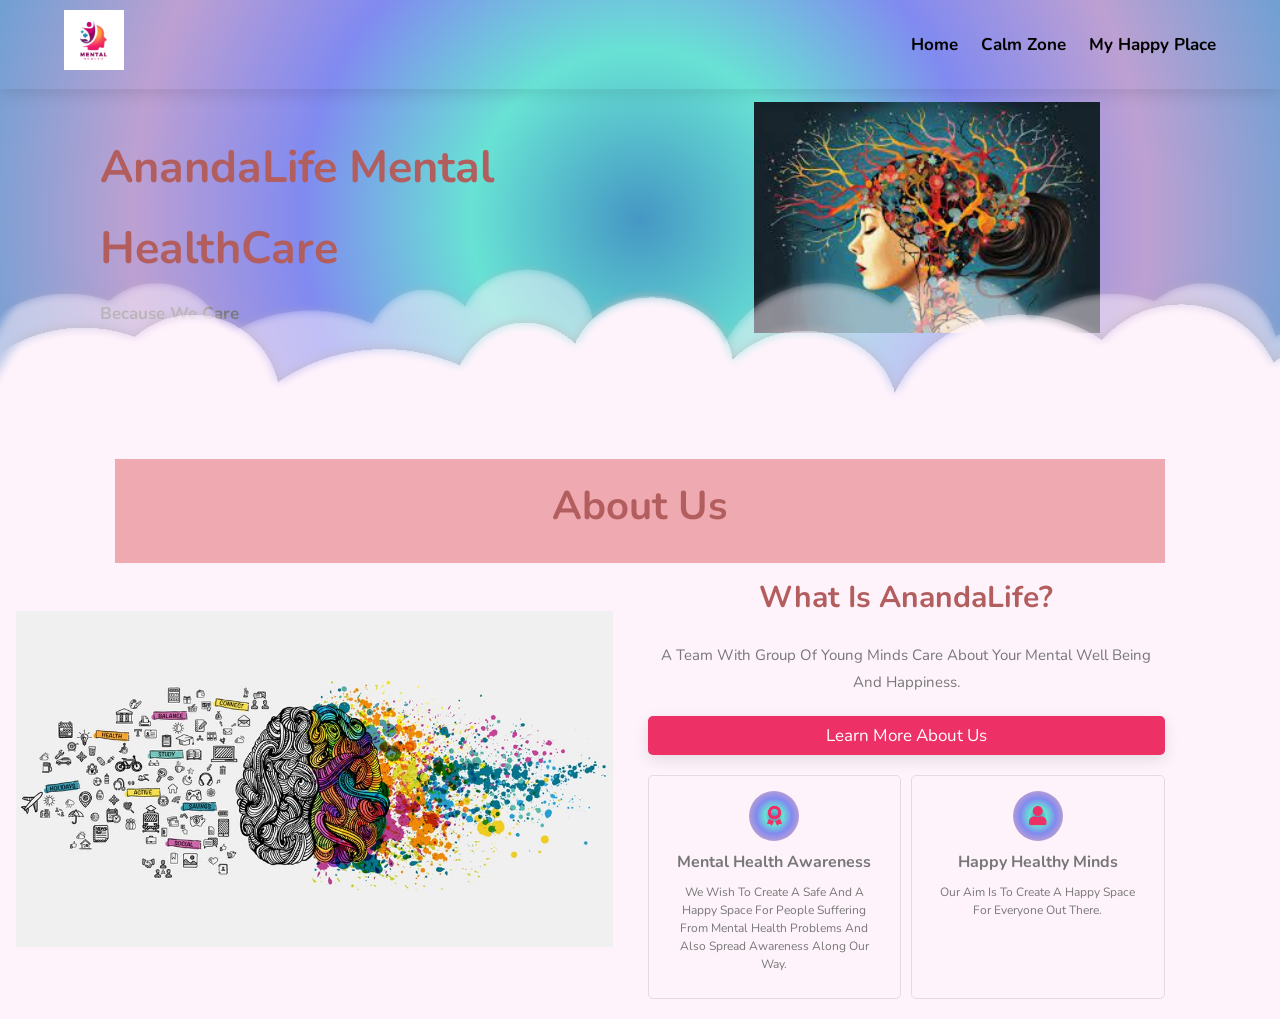
<file: Feel-Well-Web-App-main/Feel-Well-Web-App-main/index.html>
<!DOCTYPE html>
<html lang="en">
<head>
    <meta charset="UTF-8">
    <meta http-equiv="X-UA-Compatible" content="IE=edge">
    <meta name="viewport" content="width=device-width, initial-scale=1.0">
    <title>AnandaLife Mental Healthcare</title>

    <!-- font awesome cdn link  -->
    <link rel="stylesheet" href="https://cdnjs.cloudflare.com/ajax/libs/font-awesome/5.15.4/css/all.min.css">

    <!-- custom css file link  -->
    <link rel="stylesheet" href="css/style.css">

</head>
<body>
    

<header class="header">
    
    <a href="index.html" class="logo"><img src="images/feel-well.png" width=60px></a>
    <nav class="navbar">
        <b><a href="index.html">Home</a></b>
       <b><a href="blog.html">Calm Zone</a></b>
        <b><a href="happyspace.html">My Happy Place</a></b>
    </nav>

    <div id="menu-btn" class="fas fa-bars"></div>

</header>

<!-- header section ends -->

<!-- home section starts  -->

<section class="home" id="home">

    <div class="content">
        <h3>AnandaLife Mental HealthCare</h3>
        <p><b>Because we care</b></p>
    </div>

    <div class="image">
        <img src="images/welcome.png" alt="welcome">
    </div>

    <div class="cloud cloud-1"></div>
    <div class="cloud cloud-2"></div>
    

</section>

<!-- home section ends -->



<!-- about section starts  -->

<section class="about" id="about">

    <h1 class="heading"> About Us </h1> 
    
    <div class="row">

        <div class="image">
            <img src="images/about-img.png" alt="">
        </div>

        <div class="content">
            <br><h3 class="title">What is AnandaLife?</h3><br>
            <p>A team with group of young minds care about your mental well being and happiness. </p>
            <a href="" class="btn">learn more about us</a>
            <div class="icons-container">
                <div class="icons">
                    <a href="happyspace.html"><i class="fas fa-award"></i></a>
                    <h3>Mental Health Awareness</h3>
                    <p>We wish to create a safe and a happy space for people suffering from mental health problems and also spread awareness along our way.</p>
                </div>
                <div class="icons">
                    <i class="fas fa-user"></i>
                    <h3>Happy healthy minds</h3>
                    <p>Our aim is to create a happy space for everyone out there.</p>
                </div>
                
            </div>
        </div>

    </div>

</section>

<!-- about section ends -->





















<!-- custom js file link  -->
<script src="js/script.js"></script>

</body>
</html>
</file>
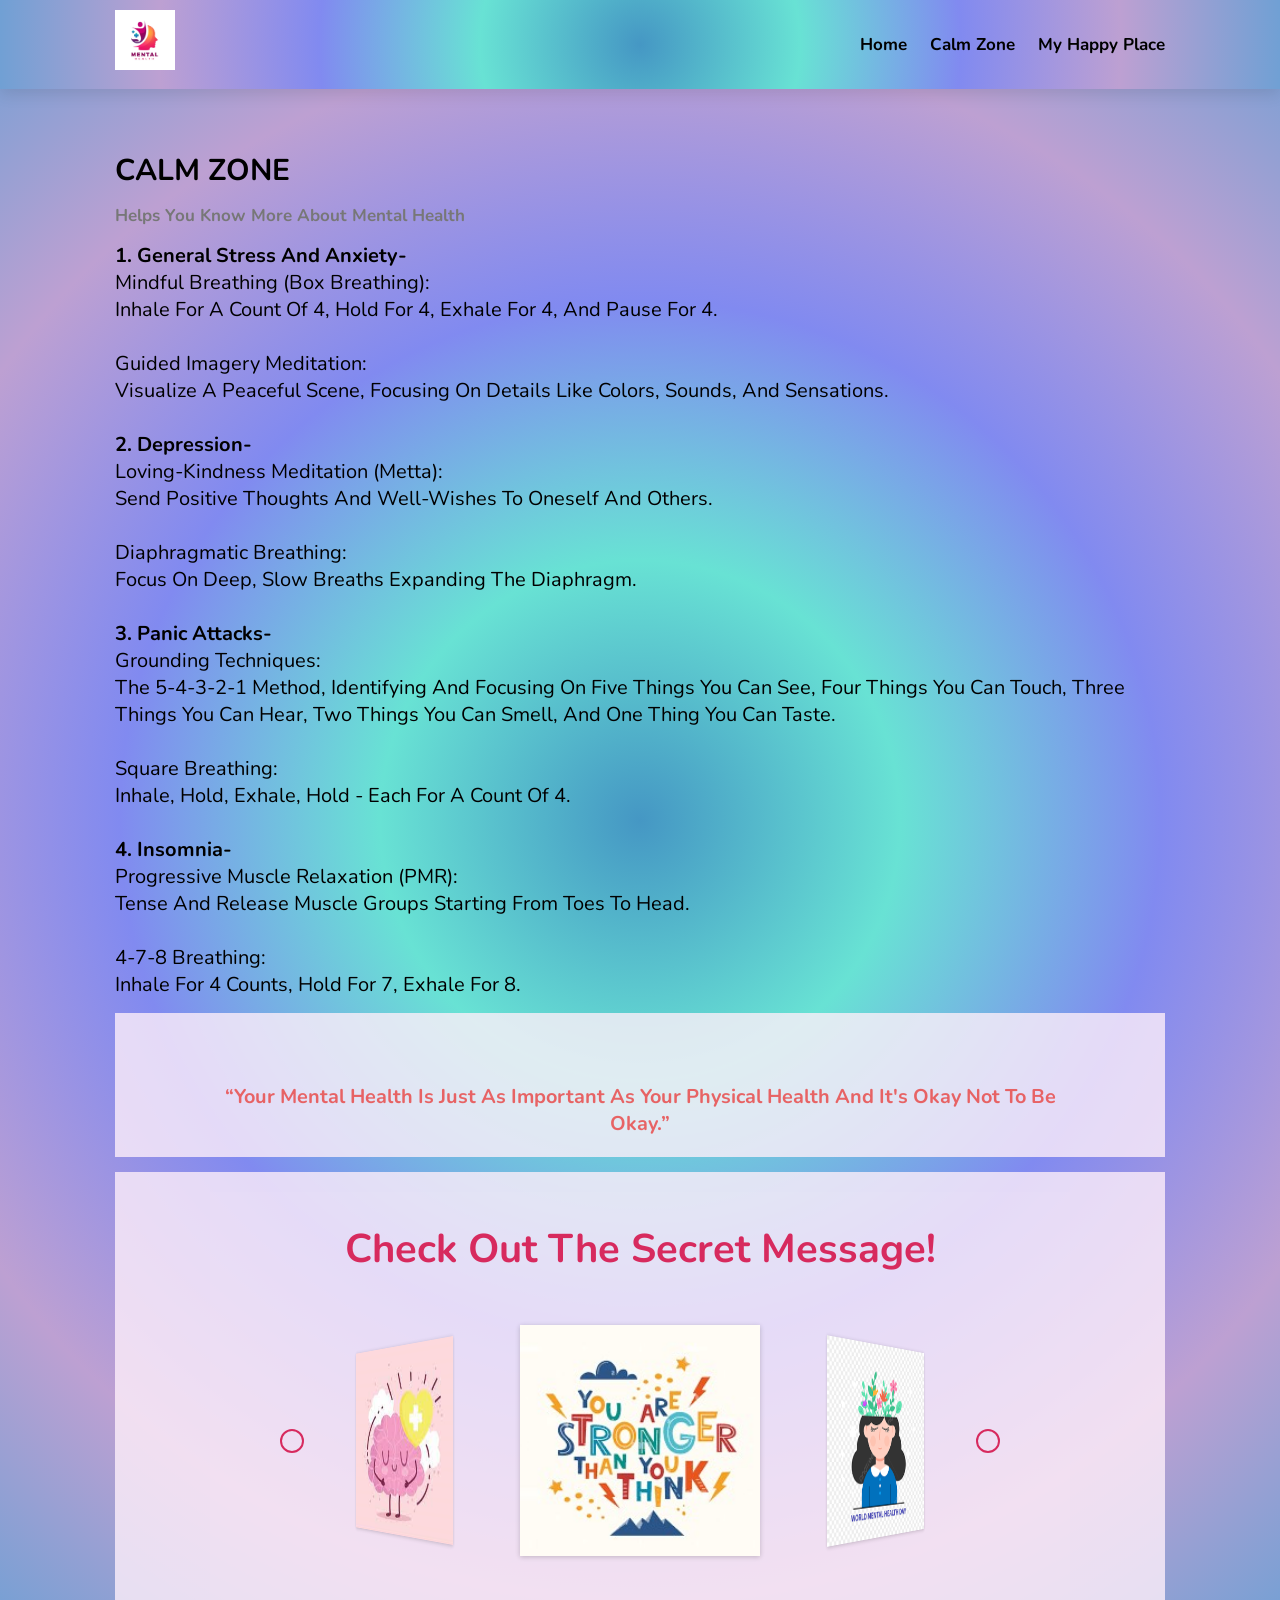
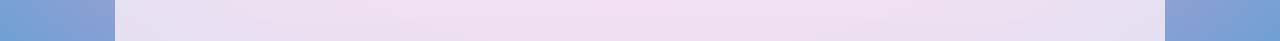
<file: Feel-Well-Web-App-main/Feel-Well-Web-App-main/blog.html>
<!DOCTYPE html>
<html lang="en">
<head>
    <meta charset="UTF-8">
    <meta http-equiv="X-UA-Compatible" content="IE=edge">
    <meta name="viewport" content="width=device-width, initial-scale=1.0">
    <title>Here for everyone's best wellbeing</title>

    <!-- font awesome cdn link  -->
    <link rel="stylesheet" href="https://cdnjs.cloudflare.com/ajax/libs/font-awesome/5.15.4/css/all.min.css">

    <!-- custom css file link  -->
    <link href="css/blogs.css" rel="stylesheet">

</head>
<body>
    
<!-- header section starts  -->

<header class="header">
    
    <a href="index.html" class="logo"><img src="images/feel-well.png" width= 60px></a>

    <nav class="navbar">
      <b>  <a href="index.html">Home</a>
        <a href="blog.html">Calm Zone</a>
        <a href="happyspace.html">My Happy Place</a></b>
        
    </nav>

    <div id="menu-btn" class="fas fa-bars"></div>

</header>
<section class="home" id="home">
    <div class="content">
        <h2>CALM ZONE
        <b><p>Helps you know more about Mental Health</p></b></h2>
<b>1. General Stress and Anxiety-</b>
<br>Mindful Breathing (Box Breathing):
<br>Inhale for a count of 4, hold for 4, exhale for 4, and pause for 4.<br>
<br>Guided Imagery Meditation:
<br>Visualize a peaceful scene, focusing on details like colors, sounds, and sensations.<br>
<b><br>2. Depression-</b>
<br>Loving-Kindness Meditation (Metta):
<br>Send positive thoughts and well-wishes to oneself and others.<br>
<br>Diaphragmatic Breathing:
<br>Focus on deep, slow breaths expanding the diaphragm.<br>
<b><br>3. Panic Attacks-</b>
<br>Grounding Techniques:
<br>The 5-4-3-2-1 method, identifying and focusing on five things you can see, four things you can touch, three things you can hear, two things you can smell, and one thing you can taste.<br>
<br>Square Breathing:
<br>Inhale, hold, exhale, hold - each for a count of 4.<br>
<b><br>4. Insomnia-</b>
<br>Progressive Muscle Relaxation (PMR):
<br>Tense and release muscle groups starting from toes to head.<br>
<br>4-7-8 Breathing:
<br>Inhale for 4 counts, hold for 7, exhale for 8.</b>
    </div>

    <!--div class="image">
        <img src="images/blog.png" alt="">
    </div>!>

</section>

<!-- info section ends -->


<!-- quotes section starts  -->
<section class="quotes" >

    <div class="write">
        <h1>“Your mental health is just as important as your physical health and it's okay not to be okay.”</h1>
    </div>
</section>
<!-- quotes section ends -->
<section class="blog">
    <div class="wrapper">
  
      <div class="text-wrapper">
        <h4 class="top-title">Check out the secret message!</h4>
      </div>
      <div class="slider-wrapper">
        <div id="button-left" class="button no-select"><i class="material-icons"></i></div>
        <div class="slider">
          <!-- <a href="#" id="bottle" onclick="document.location=this.id+'.html';return false;" >
            <img src="images/mental_1.jpg" alt="bottle" class="thumbnails" />
          </a> -->
          <img src="images/mental_1.jpg" width="320" height="568" onclick="window.location.href='https://www.choosingtherapy.com/best-mental-health-blogs/'" target: blank>
          <img src="images/mental_2.png" width="320" height="568" onclick="window.location.href='https://www.choosingtherapy.com/best-mental-health-blogs/'">
          <img src="images/mental_3.jpg" width="320" height="568" onclick="window.location.href='https://www.choosingtherapy.com/best-mental-health-blogs/'">
          <img src="images/mental_4.jpg" width="320" height="568" onclick="window.location.href='https://www.choosingtherapy.com/best-mental-health-blogs/'">
          <img src="images/mental_2.png" width="320" height="568" onclick="window.location.href='https://www.choosingtherapy.com/best-mental-health-blogs/'">
        </div>
        <div id="button-right" class="button no-select"><i class="material-icons"></i></div>
      </div>
    </div>
  </section>











<!-- custom js file link  -->
<script src="js/script.js"></script>
<script src="https://ajax.googleapis.com/ajax/libs/jquery/2.2.4/jquery.min.js"></script>
<script>window.jQuery || document.write('<script src="assets/js/vendor/jquery-2.2.4.min.js"><\/script>')</script>
<script src="js/script.js"></script>
<script src="js/blogs.js"></script>

</body>
</html>
</file>
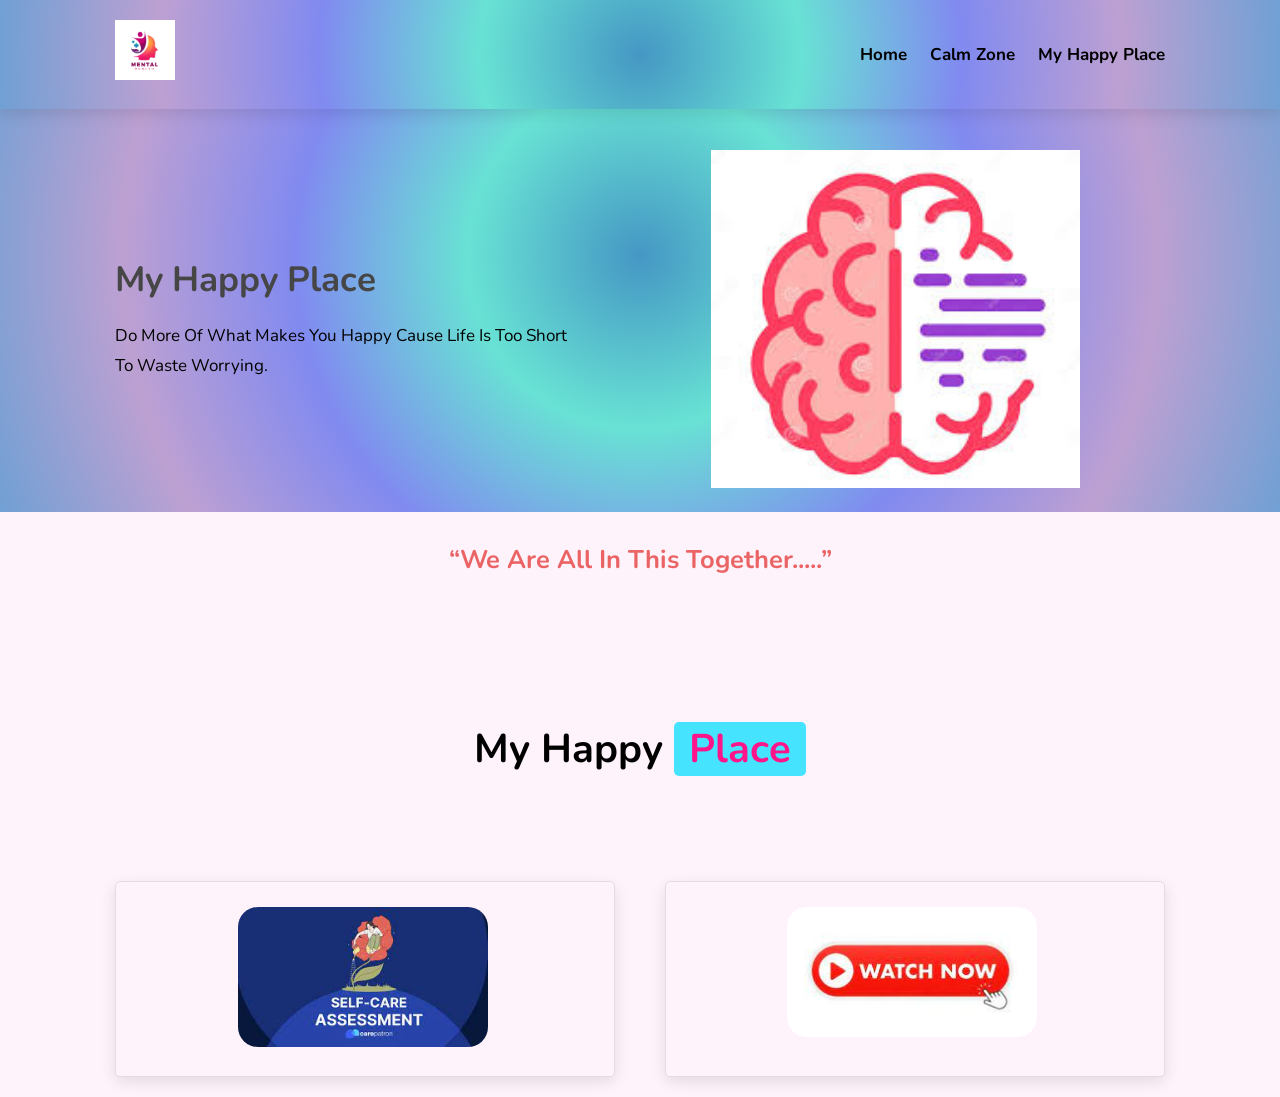
<file: Feel-Well-Web-App-main/Feel-Well-Web-App-main/happyspace.html>
<!DOCTYPE html>
<html lang="en">
<head>
    <meta charset="UTF-8">
    <meta http-equiv="X-UA-Compatible" content="IE=edge">
    <meta name="viewport" content="width=device-width, initial-scale=1.0">
    <title>Because everyone's happiness counts</title>

    <!-- font awesome cdn link  -->
    <link rel="stylesheet" href="https://cdnjs.cloudflare.com/ajax/libs/font-awesome/5.15.4/css/all.min.css">

    <!-- custom css file link  -->
    <link href="css/happyspace.css" rel="stylesheet">

</head>
<body>
    
<!-- header section starts  -->

<header class="header">
    
    <a href="index.html" class="logo"><img src="images/feel-well.png" width= 60px></a>

    <nav class="navbar">
       <b> <a href="index.html">Home</a>
        <a href="blog.html">Calm Zone</a>
        <a href="happyspace.html">My Happy Place</a></b>
    </nav>

    <div id="menu-btn" class="fas fa-bars"></div>

</header>
<section class="home" id="home">
    <div class="content">
        <h3>My Happy Place</h3>
        <p>Do more of what makes you happy cause life is too short to waste worrying.</p>
    </div>
    <div class="image">
        <img src="images/happy home.png" alt="">
    </div>

</section>

<!-- info section ends -->


<!-- quotes section starts  -->
<section class="quotes" >

    <div class="write">
        <h2>“We are all in this together.....” </h2>
    </div>
</section>
<!-- quotes section ends -->


<!-- contact section starts  -->

<section class="space" id="space">

    <h1 class="heading">My Happy <span>Place</span>  </h1>

    <div class="icons-container">
        <div class="icons">
            <a  href="self-quiz.html"><img src="images/self-img.png" alt="" ></a>
        </div>
        <div class="icons">
            <a  href="video.html"><img src="images/video-img.png" alt="" ></a>
        </div>
    </div>
</section>

















<!-- custom js file link  -->
<script src="js/script.js"></script>

</body>
</html>
</file>
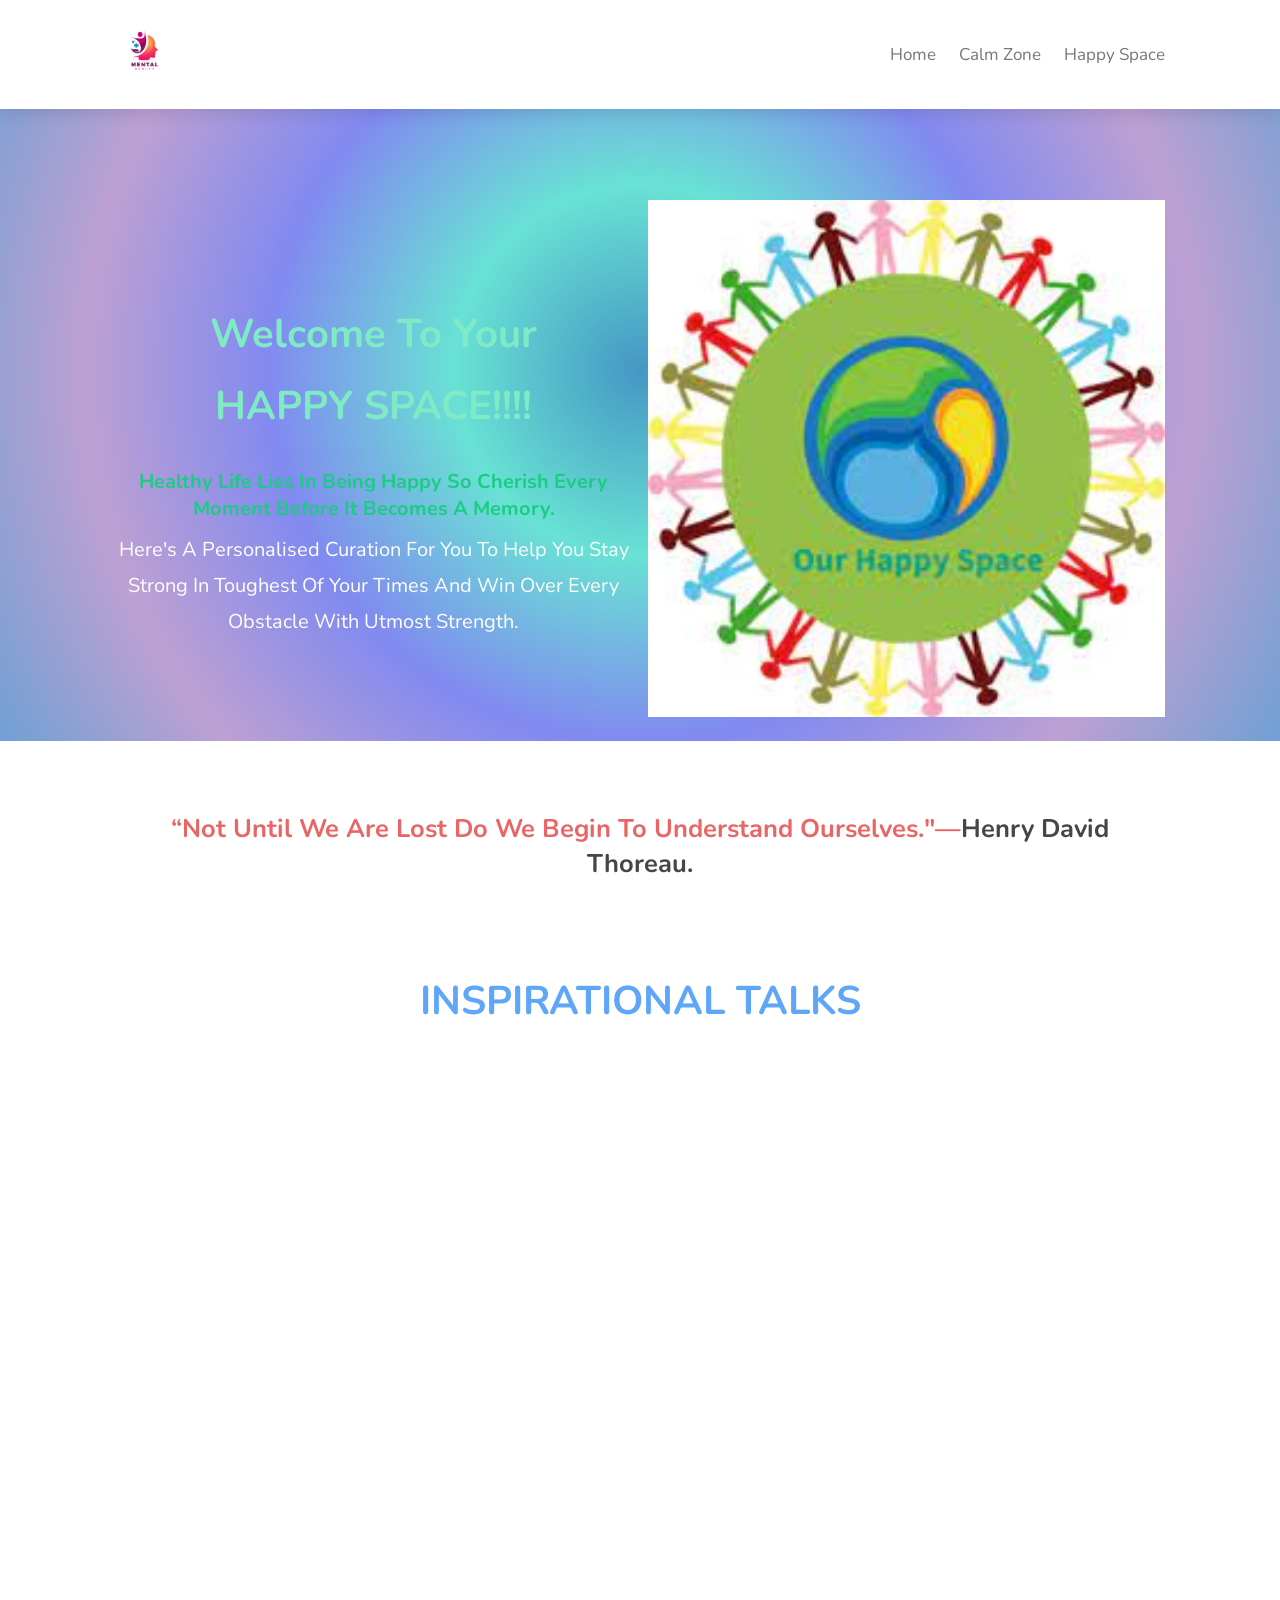
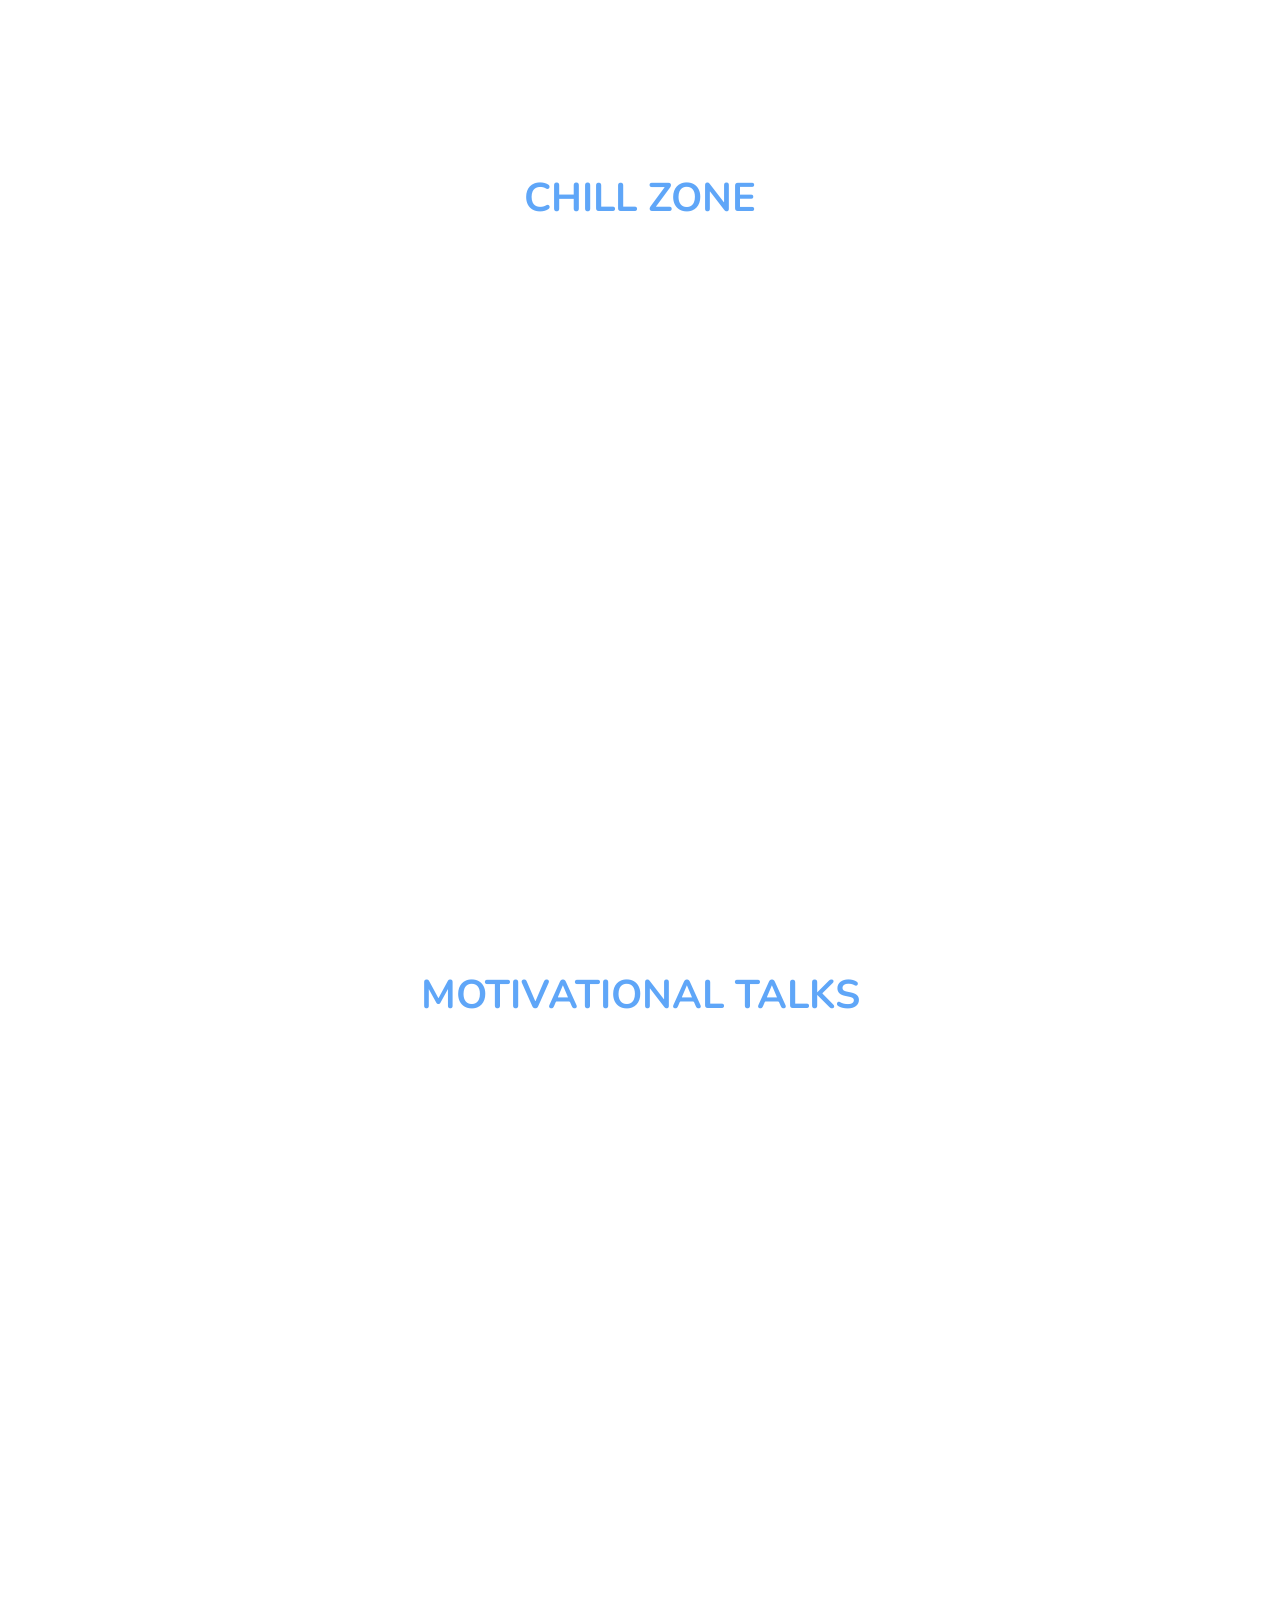
<file: Feel-Well-Web-App-main/Feel-Well-Web-App-main/video.html>
<!DOCTYPE html>
<html lang="en">

<head>
    <meta charset="UTF-8">
    <meta http-equiv="X-UA-Compatible" content="IE=edge">
    <meta name="viewport" content="width=device-width, initial-scale=1.0">
    <title>Feel Well Videos</title>

    <!-- font awesome cdn link  -->
    <link rel="stylesheet" href="https://cdnjs.cloudflare.com/ajax/libs/font-awesome/5.15.4/css/all.min.css">

    <!-- custom css file link  -->
    <link rel="stylesheet" href="css/videos.css">

</head>

<body>
    <!-- header section starts  -->

    <header class="header">
    
        <a href="index.html" class="logo"><img src="images/feel-well.png" width= 60px></a>
    
        <nav class="navbar">
            <a href="index.html">home</a>
            <a href="blog.html">Calm zone</a>
            <a href="happyspace.html">Happy Space</a>
        </nav>
    
        <div id="menu-btn" class="fas fa-bars"></div>
    
    </header>

    <!-- header section ends -->
    <!-- info section starts  -->

    <section class="home" id="home">

        <div class="content">
            <h3 style=font-size:4.0rem;color:#7febc5;text-align:center;>Welcome to your HAPPY SPACE!!!!</h3>
            <h2>Healthy life lies in being happy so cherish every moment before it becomes a memory.</h2>
            <p>Here's a personalised curation for you to help you stay strong in toughest of your times and win over every obstacle with utmost strength.</p>
        </div>

        <div class="image">
            <img src="images/final.png" alt="Be present in the moment">
        </div>

    </section>

    <!-- info section ends -->


    <!-- quotes section starts  -->
    <section class="quotes">

        <div class="write">
            <h1>“Not until we are lost do we begin to understand ourselves."—<span class="p-colour">Henry David Thoreau.</span>
            </h1>
        </div>
    </section>
    <!-- quotes section ends -->

    <!--video section start-->
    <section >
        <div >
            <h3>INSPIRATIONAL TALKS</h3>
            
            <iframe width="500" height="315" src="https://www.youtube.com/embed/wug9n5Atk8c?start=10" title="YouTube video player" frameborder="0" allow="accelerometer; autoplay; clipboard-write; encrypted-media; gyroscope; picture-in-picture" allowfullscreen></iframe>
            <iframe width="500" height="315" src="https://www.youtube.com/embed/rmeGVhhbGrM" title="YouTube video player" frameborder="0" allow="accelerometer; autoplay; clipboard-write; encrypted-media; gyroscope; picture-in-picture" allowfullscreen></iframe>
            <iframe width="500" height="315" src="https://www.youtube.com/embed/5MgBikgcWnY?start=10" title="YouTube video player" frameborder="0" allow="accelerometer; autoplay; clipboard-write; encrypted-media; gyroscope; picture-in-picture" allowfullscreen></iframe>
            <iframe width="500" height="315" src="https://www.youtube.com/embed/BHY0FxzoKZE?start=10" title="YouTube video player" frameborder="0" allow="accelerometer; autoplay; clipboard-write; encrypted-media; gyroscope; picture-in-picture" allowfullscreen></iframe>
            </div>
        <div>
            <h3>CHILL ZONE</h3>
            <iframe width="500" height="315" src="https://www.youtube.com/embed/HPvMvKl_gPI?start=13" title="YouTube video player" frameborder="0" allow="accelerometer; autoplay; clipboard-write; encrypted-media; gyroscope; picture-in-picture" allowfullscreen></iframe>
            <iframe width="500" height="315" src="https://www.youtube.com/embed/0gosur3db5I?start=10" title="YouTube video player" frameborder="0" allow="accelerometer; autoplay; clipboard-write; encrypted-media; gyroscope; picture-in-picture" allowfullscreen></iframe>
            <iframe width="500" height="315" src="https://www.youtube.com/embed/UNB8F0ObA4g?start=13" title="YouTube video player" frameborder="0" allow="accelerometer; autoplay; clipboard-write; encrypted-media; gyroscope; picture-in-picture" allowfullscreen></iframe>
            <iframe width="500" height="315" src="https://www.youtube.com/embed/3-CfCOVT4pQ?start=6" title="YouTube video player" frameborder="0" allow="accelerometer; autoplay; clipboard-write; encrypted-media; gyroscope; picture-in-picture" allowfullscreen></iframe>
        </div>
        <div>
            <h3>MOTIVATIONAL TALKS</h3>
            <iframe width="500" height="315" src="https://www.youtube.com/embed/6SfPf-_OavY?start=10" title="YouTube video player" frameborder="0" allow="accelerometer; autoplay; clipboard-write; encrypted-media; gyroscope; picture-in-picture" allowfullscreen></iframe>
            <iframe width="500" height="315" src="https://www.youtube.com/embed/XyUgHRO-WSw?start=10" title="YouTube video player" frameborder="0" allow="accelerometer; autoplay; clipboard-write; encrypted-media; gyroscope; picture-in-picture" allowfullscreen></iframe>            <iframe width="500" height="315" src="https://www.youtube.com/embed/ptholsATgzE?start=17" title="YouTube video player" frameborder="0" allow="accelerometer; autoplay; clipboard-write; encrypted-media; gyroscope; picture-in-picture" allowfullscreen></iframe>
            <iframe width="500" height="315" src="https://www.youtube.com/embed/7zui77ffTCI?start=10" title="YouTube video player" frameborder="0" allow="accelerometer; autoplay; clipboard-write; encrypted-media; gyroscope; picture-in-picture" allowfullscreen></iframe>
            
        </div>
    </section>
    <!--video section start-->

<script src="js/script.js"></script>
</body>

</html>
</file>
<file: Feel-Well-Web-App-main/Feel-Well-Web-App-main/css/style.css>
@import url('https://fonts.googleapis.com/css2?family=Nunito:ital,wght@0,200;0,300;0,400;0,600;0,700;1,200;1,300&display=swap');

:root{
    --main-color:#ed3066;
    --black:rgb(179, 94, 94);
    --light-color:#777;
    --bg: radial-gradient(circle, #4597c4, #68e2d4, #818af0, #bda0d2, #70a0d4);
    --border:.1rem solid rgba(0,0,0,.1);
    --box-shadow:0 .5rem 1.5rem rgba(0,0,0,.1);
}

*{
    font-family: 'Nunito', sans-serif;
    margin:0; padding:0;
    box-sizing: border-box;
    outline: none; border:none;
    text-decoration: none;
    text-transform: capitalize;
    transition: all .3s ease-out;
}

html{
    font-size: 62.5%;
    scroll-behavior: smooth;
    scroll-padding-top: 9rem;
    overflow-x: hidden;
}


section{
    padding:2rem 9%;
}

.heading{
    text-align: center;
    padding-bottom: 3rem;
    font-size: 4rem;
    padding-top:20px;
    background: #efa9b0;
    color:var(--black);
    padding-bottom: 3rem;
}

.heading span{
    color:var(--main-color);
    border-radius: .5rem;
    background: #46e3ff;
    padding:0 1.5rem;
}

.btn{
    margin-top: 1rem;
    padding:.8rem 3rem;
    font-size: 1.7rem;
    cursor: pointer;
    color:rgb(255, 255, 255);
    background:var(--main-color);
    border-radius: .5rem;
    box-shadow: var(--box-shadow);
    position: relative;
    z-index: 0;
    overflow:hidden;
    display: block;
    text-align: center;
}

.btn::before{
    content: '';
    position: absolute;
    top:0; right:0;
    height: 100%;
    width:0%;
    background:var(--black);
    z-index: -1;
    transition: .2s ease-out;
}

.btn:hover::before{
    left:0;
    width:100%;
}
.colour{
    color:#921313e5; 
}

.header{
    position: fixed;
    top:0; left:0; right: 0;
    z-index: 1000;
    background: none;
    box-shadow: var(--box-shadow);
    display: flex;
    align-items: center;
    justify-content: space-between;
    padding:1rem 5%;
}

.header .logo{
    font-size: 2.5rem;
    color:var(--black);
    font-weight: bolder;
}

.header .navbar a{
    font-size: 1.7rem;
    color: black;
    margin-left: 2rem;
    padding-top: 3rem 1rem 1rem 1rem;
    background-color: none;
}

.header .navbar a:hover{
    color:var(--main-color);
}

#menu-btn{
    cursor: pointer;
    font-size: 2.5rem;
    padding:1rem 1.3rem;
    border-radius: .5rem;
    color: var(--main-color);
    background: var(--bg);
    display: none;
}

#menu-btn:hover{
    color: #fff;
    background: var(--main-color);
}

.home{
    display: flex;
    align-items: center;
    flex-wrap: wrap;
    gap:1.5rem;
    padding: 10rem;
    background: var(--bg);
    position: relative;
}

.home .content{
    flex:1 1 45rem;
}

.home .image{
    flex:1 1 45rem;
}

.home .image img{
    width: 65%;
    position: relative;
    left: 20%;
}

.home .content h3{
    font-size: 4.5rem;
    color:var(--black);
    line-height: 1.8;
    padding-top: 5%;
}

.home .content p{
    font-size: 1.7rem;
    color:var(--light-color);
    line-height: 1.8;
    padding:1rem 0;
}

.home .cloud{
    position: absolute;
    bottom: 0; right: 0; left: 0;
    height: 18rem;
    background-size: 250rem 18rem;
    background:url(../images/cloud.png) repeat-x;
    animation: cloud 10s linear infinite;
}

@keyframes cloud{
    0%{
        background-position-x: 0rem;
    }
    100%{
        background-position-x: -250rem;
    }
}

.home .cloud-1{
    opacity: .5;
    height:20rem;
    background-size: 250rem 20rem;
    animation-direction: reverse;
    animation-duration: 15s;
}


.about .row{
    display: flex;
    align-items: center;
    flex-wrap: wrap;
    gap:1.5rem;
}

.about .row .image{
    flex:1 1 45rem;
    padding: 2rem;
}

.about .row .image img{
    width: 125%;
    height:200%;
    position: relative;
    left: -25%;
}

.about .row .content{
    flex:1 1 45rem;
}

.about .row .content .title{
    font-size:3rem;
    color:var(--black);
    text-align: center;
}

.about .row .content p{
    font-size:1.5rem;
    color:var(--light-color);
    line-height: 1.8;
    padding: 1rem 0;
    text-align: center;
}

.about .row .content .icons-container{
    display: flex;
    flex-wrap: wrap;
    gap:1rem;
    padding-top: 2rem;
}

.about .row .content .icons-container .icons{
    flex:1 1 15rem;
    border-radius: .5rem;
    border:var(--border);
    padding:1.5rem;
    text-align: center;
}

.about .row .content .icons-container .icons i{
    border-radius: 50%;
    background: var(--bg);
    color:var(--main-color);
    height: 5rem;
    width: 5rem;
    line-height: 5rem;
    font-size: 2rem;
}

.about .row .content .icons-container .icons h3{
    color:var(--light-color);
    font-size: 1.6rem;
    padding-top: 1rem;
}

.about .row .content .icons-container .icons p{
    font-size:1.2rem;
    color:var(--light-color);
    line-height: 1.5;
    padding: 1rem 1rem;
}

.about{
    background-color: #fff0fac9;
}

.footer{
    background: var(--bg);
}

.footer .box-container{
    display:grid;
    grid-template-columns: repeat(auto-fit, minmax(23rem, 1fr));
    gap:1.5rem;
}

.footer .box-container .box h3{
    font-size: 2.5rem;
    padding:1rem 0;
    color:var(--black);
}


.footer .box-container .box a{
    display: block;
    font-size: 1.5rem;
    padding:1rem 0;
    color:var(--light-color);
}

.footer .box-container .box a i{
    padding-right: .5rem;
    color:var(--main-color);
}

.footer .box-container .box a:hover i{
    padding-right: 2rem;
}

.footer .credit{
    color: var(--black);
    text-align: center;
    margin-top: 2rem;
    padding-top: 2rem;
    font-size: 1.2rem;
}

.footer .credit span{
    color:var(--main-color);
}













/* media queries  */
@media (max-width:991px){

    html{
        font-size: 55%;
    }

    .header{
        padding:2rem;
    }

    section{
        padding:2rem;
    }

}

@media (max-width:768px){

    #menu-btn{
        display: initial;
    }

    .header .navbar{
        position: absolute;
        top:115%; right: 2rem;
        background:rgb(244, 184, 184) !important  ;
        box-shadow: var(--box-shadow);
        border:var(--border);
        border-radius: .5rem;
        width: 30rem;
        transform: scale(0);
        transform-origin: top right;
        opacity: 0;
    }

    .header .navbar.active{        
        transform: scale(1);
        opacity: 1;
    }

    .header .navbar a{
        font-size: 2rem;
        display: block;
        padding:1rem;
        margin: 1rem;
        border-radius: .5rem;
    }

    .header .navbar a:hover{
        background: var(--bg);
    }

    .home .content{
        padding-top: 30px;
        text-align: left;
    }
    
    .home .image img{
        width: 100%;     
    }
    .about .row .content .icons-container{
        flex-direction: column;
    }
}
@media (max-width:450px){
    html{
        font-size: 50%;
    }
}
</file>
<file: Feel-Well-Web-App-main/Feel-Well-Web-App-main/css/blogs.css>
@import url('https://fonts.googleapis.com/css2?family=Nunito:ital,wght@0,200;0,300;0,400;0,600;0,700;1,200;1,300&display=swap');
@import url('https://fonts.googleapis.com/css2?family=Eczar:wght@600&display=swap');
@import url('https://fonts.googleapis.com/css2?family=Eczar:wght@600&family=Manrope:wght@300&display=swap');


:root{
    --main-color:#ff158a;
    --black:rgb(70, 70, 70);
    --light-color:#777;
    --bg: radial-gradient(circle, #4597c4, #68e2d4, #818af0, #bda0d2, #70a0d4);
    --border:.1rem solid rgba(0,0,0,.1);
    --box-shadow:0 .5rem 1.5rem rgba(0,0,0,.1);
}


*{
    font-family: 'Nunito', sans-serif;
    margin:0; padding:0;
    box-sizing: border-box;
    outline: none; border:none;
    text-decoration: none;
    text-transform: capitalize;
    transition: all .3s ease-out;
    
}

html{
    font-size: 62.5%;
    scroll-behavior: smooth;
    scroll-padding-top: 9rem;
    overflow-x: hidden;
}

section{
    padding:2rem 9%;
}

.heading{
    text-align: center;
    padding-bottom: 3rem;
    font-size: 4rem;
    color:var(--black);
}

.heading span{
    color:var(--main-color);
    border-radius: .5rem;
    background: #46e3ff;
    padding:0 1rem;
}

.btn{
    margin-top: 0.4rem;
    margin-left: 48rem;
    margin-bottom: 3rem;
    display: inline-block;
    padding: 1rem 3rem;
    font-size: 1.7rem;
    font-weight: 600;
    cursor: pointer;
    color:#fff;
    background:var(--black);
    border-radius: 5rem;
    box-shadow: var(--box-shadow);
    position: relative;
    z-index: 0;
    overflow:hidden;
}

.btn::before{
    content: '';
    position: absolute;
    top:0; right:0;
    height: 100%;
    width:0%;
    background:var(--black);
    z-index: -1;
    transition: .2s ease-out;
}

.btn:hover::before{
    left:0;
    width:100%;
}
.colour{
    color:#e85454e5; 
}

.p-colour{
    color: var(--black);
}
.header{
    position: fixed;
    top:0; left:0; right: 0;
    z-index: 1000;
    background: radial-gradient(circle, #4597c4, #68e2d4, #818af0, #bda0d2, #70a0d4);
    box-shadow: var(--box-shadow);
    display: flex;
    align-items: center;
    justify-content: space-between;
    padding:1rem 9%;
}

.header .logo{
    font-size: 2.5rem;
    color:var(--black);
    font-weight: bolder;
}

.header .navbar a{
    font-size: 1.7rem;
    color: black;
    margin-left: 2rem;
    padding-top: 1px;
}

.header .navbar a:hover{
    color:var(--main-color)
    background-color: #00dcff;
}

.home{
    display: flex;
    align-items: center;
    flex-wrap: wrap;
    gap:1.5rem;
    padding-top: 15rem;
    background: var(--bg);
    position: relative;
    padding-bottom: 0%;
}

.home .content{
    flex:1 1 45rem;
    color:black;
    font-size:20px;
}

.home .image{
    flex:1 1 45rem;
}

.home .image img{
  width: 65%;
  position: relative;
  left: 20%;
  padding-bottom: 2rem;
  padding-top: 1rem;
}

.home .content h3{
    font-size: 3.5rem;
    color:var(--black);
    line-height: 1.8;
    text-align: left;
}

.home .content p{
    font-size: 1.7rem;
    color:var(--light-color);
    line-height: 1.8;
    padding:1rem 0;
}

@keyframes cloud{
    0%{
        background-position-x: 0rem;
    }
    100%{
        background-position-x: -250rem;
    }
}

.home .cloud-1{
    opacity: .5;
    height:20rem;
    background-size: 250rem 20rem;
    animation-direction: reverse;
    animation-duration: 15s;
}


#menu-btn{
    cursor: pointer;
    font-size: 2.5rem;
    padding:1rem 1.3rem;
    border-radius: .5rem;
    color: var(--main-color);
    background: var(--bg);
    display: none;
}

#menu-btn:hover{
    color: #fff;
    background: var(--main-color);
}

.quote{
    background-color: var(--bg);
}

.write{
    text-align: center;
    color:#e85454e5; 
    font-size: 1.7rem;
    padding-top: 5rem;
    font-weight: 50;
}

.fa-quote-right{
    margin-left: auto;
    font-size: 5rem;
    color:var(--bg);
}

/* blogs styling */
.quotes{
  background-color: #fff0fac9;
}

.blog .wrapper{
  background-color: #fff0fa09;
}

.blog {
  margin: 0px;
  background-color: #fff0fac9;
}




.footer{

    background: var(--bg);
}

.footer .box-container{
    display:grid;
    grid-template-columns: repeat(auto-fit, minmax(23rem, 1fr));
    gap:1.5rem;
}

.footer .box-container .box h3{
    font-size: 2.5rem;
    padding:1rem 0;
    color:var(--black);
}


.footer .box-container .box a{
    display: block;
    font-size: 1.5rem;
    padding:1rem 0;
    color:var(--light-color);
}

.footer .box-container .box a i{
    padding-right: .5rem;
    color:var(--main-color);
}

.footer .box-container .box a:hover i{
    padding-right: 2rem;
}

.footer .credit{
  color: var(--black);
  text-align: center;
  margin-top: 2rem;
  padding-top: 2rem;
  font-size: 1.2rem;
}

.footer .credit span{
    color:var(--main-color);
}






* {
  box-sizing: border-box;
  -webkit-box-sizing: border-box;
}

html, body, .wrapper {
  width: 100%;
  height: 100%;
  margin: 0;
  font-family: sans-serif;
  color: #4d4d4d;
  background: #eee;
}

.top-title {
  margin-bottom: 15px;
  color: #D72A5E;
  font-size: 40px;
  font-weight: bolder;
}

.text-wrapper {
  text-align: center;
}

.button {
  top: 50%;
  transform: translateY(-50%);
  -webkit-transform: translateY(-50%);
  position: absolute;
  cursor: pointer;
  z-index: 100;
  border: 2px solid #D72A5E;
  border-radius: 50px;
  padding: 10px;
  display: flex;
  display: -webkit-flex;
  justify-content: center;
  -webkit-justify-content: center;
  align-items: center;
  -webkit-align-items: center;
  transition: 180ms ease-in-out;
}
.button:hover {
  background: rgba(255, 255, 255, 0.8);
}
.button .material-icons {
  color: #D72A5E;
}
.button#button-right {
  right: 0;
}
.button#button-left {
  left: 0;
}

.no-select {
  -webkit-touch-callout: none;
  -webkit-user-select: none;
  -khtml-user-select: none;
  -moz-user-select: none;
  -ms-user-select: none;
  user-select: none;
}

.wrapper {
  padding: 30px;
}

.slider-wrapper {
  position: relative;
  width: 90%;
  margin: 0 auto;
  max-width: calc(3 * 320px);
}

.slider {
  position: relative;
  width: 100%;
  display: flex;
  display: -webkit-flex;
  flex-direction: row;
  -webkit-flex-direction: row;
  padding: 30px 0;
}
.slider img {
  display: none;
  height: auto;
  transition: all 400ms ease-in-out;
  -webkit-transition: all 400ms ease-in-out;
  position: relative;
  max-width: calc(100% / 3);
  min-width: 30px;
  align-self: center;
  cursor: pointer;
  target: blank;
  -webkit-align-self: center;
  -webkit-touch-callout: none;
  -webkit-user-select: none;
  -khtml-user-select: none;
  -moz-user-select: none;
  -ms-user-select: none;
  user-select: none;
  box-shadow: 0 1px 5px rgba(0, 0, 0, 0.2);
}
.slider img:nth-child(1) {
  -webkit-transform: perspective(900px) rotateY(-90deg) scale(0.6);
  transform: perspective(900px) rotateY(-90deg) scale(0.6);
  display: block;
  position: absolute;
  left: 0;
  z-index: 10;
}
.slider img:nth-child(2) {
  -webkit-transform: perspective(900px) rotateY(-60deg) scale(0.8);
  transform: perspective(900px) rotateY(-60deg) scale(0.8);
  display: block;
  left: 0;
  z-index: 20;
}
.slider img:nth-child(3) {
  display: block;
  z-index: 30;
}
.slider img:nth-child(4) {
  -webkit-transform: perspective(900px) rotateY(60deg) scale(0.8);
  transform: perspective(900px) rotateY(60deg) scale(0.8);
  display: block;
  right: 0;
  z-index: 20;
}
.slider img:nth-child(5) {
  -webkit-transform: perspective(900px) rotateY(90deg) scale(0.6);
  transform: perspective(900px) rotateY(90deg) scale(0.6);
  display: block;
  position: absolute;
  right: 0;
  z-index: 10;
}
/* .slider img.left:nth-child(1) {
  -webkit-animation: leftNone 400ms ease-in-out;
  animation: leftNone 400ms ease-in-out;
}
.slider img.left:nth-child(2) {
  -webkit-animation: middleLeft 400ms ease-in-out;
  animation: middleLeft 400ms ease-in-out;
}
.slider img.left:nth-child(3) {
  -webkit-animation: rightMiddle 400ms ease-in-out;
  animation: rightMiddle 400ms ease-in-out;
}
.slider img.right:nth-child(3) {
  -webkit-animation: leftMiddle 400ms ease-in-out;
  animation: leftMiddle 400ms ease-in-out;
}
.slider img.right:nth-child(4) {
  -webkit-animation: middleRight 400ms ease-in-out;
  animation: middleRight 400ms ease-in-out;
}
.slider img.right:nth-child(5) {
  -webkit-animation: rightNone 400ms ease-in-out;
  animation: rightNone 400ms ease-in-out;
} */
@keyframes middleLeft {
  0% {
    transform: perspective(0) rotateY(0) scale(1);
    left: calc(100% / 3);
  }
  100% {
    transform: perspective(900px) rotateY(-60deg) scale(0.8);
    left: 0;
  }
}
@keyframes rightMiddle {
  0% {
    transform: perspective(900px) rotateY(60deg) scale(0.8);
    left: calc(100% / 3);
  }
  100% {
    transform: perspective(0) rotateY(0) scale(1);
    left: 0;
  }
}
@keyframes leftNone {
  0% {
    transform: perspective(900px) rotateY(-60deg) scale(0.8);
  }
  100% {
    transform: perspective(900px) rotateY(-90deg) scale(0.6);
  }
}
@-webkit-keyframes middleLeft {
  0% {
    -webkit-transform: perspective(0) rotateY(0) scale(1);
    left: calc(100% / 3);
  }
  100% {
    -webkit-transform: perspective(900px) rotateY(-60deg) scale(0.8);
    left: 0;
  }
}
@-webkit-keyframes rightMiddle {
  0% {
    -webkit-transform: perspective(900px) rotateY(60deg) scale(0.8);
    left: calc(100% / 3);
  }
  100% {
    -webkit-transform: perspective(0) rotateY(0) scale(1);
    left: 0;
  }
}
@-webkit-keyframes leftNone {
  0% {
    -webkit-transform: perspective(900px) rotateY(-60deg) scale(0.8);
  }
  100% {
    -webkit-transform: perspective(900px) rotateY(-90deg) scale(0.6);
  }
}
@keyframes middleRight {
  0% {
    transform: perspective(0) rotateY(0) scale(1);
    right: calc(100% / 3);
  }
  100% {
    transform: perspective(900px) rotateY(60deg) scale(0.8);
    right: 0;
  }
}
@keyframes leftMiddle {
  0% {
    transform: perspective(900px) rotateY(-60deg) scale(0.8);
    right: calc(100% / 3);
  }
  100% {
    transform: perspective(0) rotateY(0) scale(1);
    right: 0;
  }
}
@keyframes rightNone {
  0% {
    transform: perspective(900px) rotateY(60deg) scale(0.8);
  }
  100% {
    transform: perspective(900px) rotateY(90deg) scale(0.6);
  }
}
@keyframes noneRight {
  0% {
    transform: perspective(900px) rotateY(90deg) scale(0.6);
  }
  100% {
    transform: perspective(900px) rotateY(60deg) scale(0.8);
  }
}
@-webkit-keyframes middleRight {
  0% {
    -webkit-transform: perspective(0) rotateY(0) scale(1);
    right: calc(100% / 3);
  }
  100% {
    -webkit-transform: perspective(900px) rotateY(60deg) scale(0.8);
    right: 0;
  }
}
@-webkit-keyframes leftMiddle {
  0% {
    -webkit-transform: perspective(900px) rotateY(-60deg) scale(0.8);
    right: calc(100% / 3);
  }
  100% {
    -webkit-transform: perspective(0) rotateY(0) scale(1);
    right: 0;
  }
}
@-webkit-keyframes rightNone {
  0% {
    -webkit-transform: perspective(900px) rotateY(60deg) scale(0.8);
  }
  100% {
    -webkit-transform: perspective(900px) rotateY(90deg) scale(0.6);
  }
}
@-webkit-keyframes noneRight {
  0% {
    -webkit-transform: perspective(900px) rotateY(90deg) scale(0.6);
  }
  100% {
    -webkit-transform: perspective(900px) rotateY(60deg) scale(0.8);
  }
}







/* media queries  */
@media (max-width:991px){

    html{
        font-size: 55%;
    }

    .header{
        padding:2rem;
    }

    section{
        padding:2rem;
    }

}

@media (max-width:768px){

    #menu-btn{
        display: initial;
    }

    .header .navbar{
        position: absolute;
        top:115%; right: 2rem;
        background:#fff;
        box-shadow: var(--box-shadow);
        border:var(--border);
        border-radius: .5rem;
        width: 30rem;
        transform: scale(0);
        transform-origin: top right;
        opacity: 0;
    }

    .header .navbar.active{        
        transform: scale(1);
        opacity: 1;
    }

    .header .navbar a{
        font-size: 2rem;
        display: block;
        padding:1rem;
        margin: 1rem;
        border-radius: .5rem;
    }

    .header .navbar a:hover{
        background: var(--bg);
    }

    .home .content{
      text-align: center;
  }
  .home .content h3{
      padding-top: 10px;
  }
  .home .image img{
      width: 80%;
      left: 10%;
  }
  .home .content p{
    padding: 0%;
    text-align: initial;
}

}

@media (max-width:450px){

    html{
        font-size: 50%;
    }

}
</file>
<file: Feel-Well-Web-App-main/Feel-Well-Web-App-main/css/happyspace.css>
@import url('https://fonts.googleapis.com/css2?family=Nunito:ital,wght@0,200;0,300;0,400;0,600;0,700;1,200;1,300&display=swap');
@import url('https://fonts.googleapis.com/css2?family=Eczar:wght@600&display=swap');
@import url('https://fonts.googleapis.com/css2?family=Eczar:wght@600&family=Manrope:wght@300&display=swap');


:root{
    --main-color:#ff158a;
    --black:rgb(70, 70, 70);
    --light-color:#777;
    --bg: radial-gradient(circle, #4597c4, #68e2d4, #818af0, #bda0d2, #70a0d4);
    --border:.1rem solid rgba(0,0,0,.1);
    --box-shadow:0 .5rem 1.5rem rgba(0,0,0,.1);
}


*{
    font-family: 'Nunito', sans-serif;
    margin:0; padding:0;
    box-sizing: border-box;
    outline: none; border:none;
    text-decoration: none;
    text-transform: capitalize;
    transition: all .3s ease-out;
}

html{
    font-size: 62.5%;
    scroll-behavior: smooth;
    scroll-padding-top: 9rem;
    overflow-x: hidden;
}

section{
    padding:2rem 9%;
}

.heading{
    text-align: center;
    padding: 10%;
    font-size: 4rem;
    color:black;
}

.heading span{
    color:var(--main-color);
    border-radius: .5rem;
    background: #46e3ff;
    padding:0 1.5rem;
}

.btn{
    margin-top: 0.4rem;
    margin-left: 48rem;
    margin-bottom: 3rem;
    display: inline-block;
    padding: 1rem 3rem;
    font-size: 1.7rem;
    font-weight: 600;
    cursor: pointer;
    color:#fff;
    background:var(--black);
    border-radius: 5rem;
    box-shadow: var(--box-shadow);
    position: relative;
    z-index: 0;
    overflow:hidden;
}

.btn::before{
    content: '';
    position: absolute;
    top:0; right:0;
    height: 100%;
    width:0%;
    background:var(--black);
    z-index: -1;
    transition: .2s ease-out;
}

.btn:hover::before{
    left:0;
    width:100%;
}
.colour{
    color:#e85454e5; 
}

.p-colour{
    color: var(--black);
}
.header{
    position: fixed;
    top:0; left:0; right: 0;
    z-index: 1000;
    background: radial-gradient(circle, #4597c4, #68e2d4, #818af0, #bda0d2, #70a0d4);
    box-shadow: var(--box-shadow);
    display: flex;
    align-items: center;
    justify-content: space-between;
    padding:2rem 9%;
}

.header .logo{
    font-size: 2.5rem;
    color:black;
    font-weight: bolder;
}

.header .navbar a{
    font-size: 1.7rem;
    color: black;
    margin-left: 2rem;
}

.header .navbar a:hover{
    color:var(--main-color);
}

.home{
    display: flex;
    align-items: center;
    flex-wrap: wrap;
    gap:1.5rem;
    padding-top: 15rem;
    background: var(--bg);
    position: relative;
}

.home .content{
    flex:1 1 35rem;
    padding-bottom: 2px;
}

.home .image{
    flex:1 1 45rem;
}

.home .image img{
    width: 65%;
    position: relative;
    left: 20%;
}

.home .content h3{
    font-size: 3.5rem;
    color:var(--black);
    line-height: 1.8;
    text-align: left;
}

.home .content p{
    font-size: 1.7rem;
    color:black;
    line-height: 1.8;
    padding:1rem 0;
}


#menu-btn{
    cursor: pointer;
    font-size: 2.5rem;
    padding:1rem 1.3rem;
    border-radius: .5rem;
    color: var(--main-color);
    background: var(--bg);
    display: none;
}

#menu-btn:hover{
    color: #fff;
    background: var(--main-color);
}

.quote{
    background-color: var(--bg);
}

.write{
    text-align: center;
    color:#e85454e5; 
    font-size: 1.7rem;
    padding-top: 1rem;
    font-weight: 50;
}

.fa-quote-right{
    margin-left: auto;
    font-size: 5rem;
    color:var(--bg);
}


.space .icons-container{
    display: grid;
    grid-template-columns: repeat(auto-fit, minmax(40rem, 1fr));
    gap: 5rem;
}

.space .icons-container .icons{
    padding: 2.5rem;
    text-align: center;
    border: var(--border);
    border-radius: .5rem;
    box-shadow: var(--box-shadow);
}

.space .icons-container .icons img{
    width: 25rem;
    max-width: 75%;
    border-radius: 2rem;
    margin-right: 0.5rem;
}

.space .icons-container .icons h3{
    color:var(--black);
    padding: 1rem 0;
    font-size: 2.5rem;
}

.space .icons-container .icons p{
    color:var(--light-color);
    line-height: 1.8;
    font-size: 1.5rem;
}


.quotes,
.space{
    background-color: #fff0fac9;
}


.footer{
    background: var(--bg);
}

.footer .box-container{
    display:grid;
    grid-template-columns: repeat(auto-fit, minmax(23rem, 1fr));
    gap:1.5rem;
}

.footer .box-container .box h3{
    font-size: 2.5rem;
    padding:1rem 0;
    color:var(--black);
}


.footer .box-container .box a{
    display: block;
    font-size: 1.5rem;
    padding:1rem 0;
    color:var(--light-color);
}

.footer .box-container .box a i{
    padding-right: .5rem;
    color:var(--main-color);
}

.footer .box-container .box a:hover i{
    padding-right: 2rem;
}

.footer .credit{
    color: var(--black);
    text-align: center;
    margin-top: 2rem;
    padding-top: 2rem;
    font-size: 1.2rem;
}

.footer .credit span{
    color:var(--main-color);
}

/* media queries  */
@media (max-width:991px){

    html{
        font-size: 55%;
    }

    .header{
        padding:2rem;
    }

    section{
        padding:2rem;
    }

}

@media (max-width:768px){

    #menu-btn{
        display: initial;
    }

    .header .navbar{
        position: absolute;
        top:115%; right: 2rem;
        background:#fff;
        box-shadow: var(--box-shadow);
        border:var(--border);
        border-radius: .5rem;
        width: 30rem;
        transform: scale(0);
        transform-origin: top right;
        opacity: 0;
    }

    .header .navbar.active{        
        transform: scale(1);
        opacity: 1;
    }

    .header .navbar a{
        font-size: 2rem;
        display: block;
        padding:1rem;
        margin: 1rem;
        border-radius: .5rem;
    }

    .header .navbar a:hover{
        background: var(--bg);
    }

    .home .content{
        text-align: center;
    }
    .home .content{
        text-align: center;
    }
    .home .content h3{
        padding-top: 15%;
    }
    .home .image img{
        width: 80%;
        left: 10%;
    }
    .home .content p{
        padding: 0%;
        text-align: initial;
    }

}

@media (max-width:450px){

    html{
        font-size: 50%;
    }

}
</file>
<file: Feel-Well-Web-App-main/Feel-Well-Web-App-main/css/videos.css>
@import url('https://fonts.googleapis.com/css2?family=Nunito:ital,wght@0,200;0,300;0,400;0,600;0,700;1,200;1,300&display=swap');
@import url('https://fonts.googleapis.com/css2?family=Eczar:wght@600&display=swap');
@import url('https://fonts.googleapis.com/css2?family=Eczar:wght@600&family=Manrope:wght@300&display=swap');


:root{
    --main-color:#ff158a;
    --black:rgb(70, 70, 70);
    --light-color:#777;
    --bg: radial-gradient(circle, #4597c4, #68e2d4, #818af0, #bda0d2, #70a0d4);
    --border:.1rem solid rgba(0,0,0,.1);
    --box-shadow:0 .5rem 1.5rem rgba(0,0,0,.1);
}

*{
    font-family: 'Nunito', sans-serif;
    margin:0; padding:0;
    box-sizing: border-box;
    outline: none; border:none;
    text-decoration: none;
    text-transform: capitalize;
    transition: all .3s ease-out;
}

h3{
    font-family: 'Nunito', sans-serif;
    margin:0; padding: 5%;
    font-size: 4.0rem;
    color:#5fa6f8;

}
h2{
    color:#1bcd82;  
    font-size: 2rem;
}
.video{
    margin:4rem; padding:1rem;
    box-sizing: border-box;
}


html{
    font-size: 62.5%;
    scroll-behavior: smooth;
    scroll-padding-top: 9rem;
    overflow-x: hidden;
    text-align: center;
flex-wrap: wrap;
min-height: 100vh;
align-items: center;
}

section{
    padding:2rem 9%;
}

.heading{
    font-family: 'Nunito', sans-serif;
    text-align: center;
    padding-bottom: 3rem;
    font-size: 4rem;
    color:var(--black);
}

.heading span{
    color:var(--main-color);
    border-radius: .5rem;
    background: #46e3ff;
    padding:0 1.5rem;
}

.btn{
    margin-top: 0.4rem;
    margin-left: 48rem;
    margin-bottom: 3rem;
    display: inline-block;
    padding: 1rem 3rem;
    font-size: 1.7rem;
    font-weight: 600;
    cursor: pointer;
    color:#fff;
    background:var(--black);
    border-radius: 5rem;
    box-shadow: var(--box-shadow);
    position: relative;
    z-index: 0;
    overflow:hidden;
}

.btn::before{
    content: '';
    position: absolute;
    top:0; right:0;
    height: 100%;
    width:0%;
    background:var(--black);
    z-index: -1;
    transition: .2s ease-out;
}

.btn:hover::before{
    left:0;
    width:100%;
}
.colour{
    color:#e85454e5; 
}

.p-colour{
    color: var(--black);
}
.header{
    position: fixed;
    top:0; left:0; right: 0;
    z-index: 1000;
    background: rgb(255, 255, 255);
    box-shadow: var(--box-shadow);
    display: flex;
    align-items: center;
    justify-content: space-between;
    padding:2rem 9%;
}

.header .logo{
    font-size: 2.5rem;
    color:var(--black);
    font-weight: bolder;
}

.header .navbar a{
    font-size: 1.7rem;
    color: var(--light-color);
    margin-left: 2rem;
}

.header .navbar a:hover{
    color:var(--main-color);
}

.home{
    display: flex;
    align-items: center;
    flex-wrap: wrap;
    gap:1.5rem;
    padding-top: 20rem;
    background: var(--bg);
    position: relative;
}

.home .content{
    flex:1 1 45rem;
    flex-wrap: wrap;
align-items: center;
}

.home .image{
    flex:1 1 45rem;
}

.home .image img{
    width: 100%;
}

.home .content h3{
    font-size: 3.5rem;
    color:var(--black);
    line-height: 1.8;
    text-align: left;
}

.home .content p{
    font-size: 2.0rem;
    color:#ffffff;
    line-height: 1.8;
    padding:1rem 0;
}








#menu-btn{
    cursor: pointer;
    font-size: 2.5rem;
    padding:1rem 1.3rem;
    border-radius: .5rem;
    color: var(--main-color);
    background: var(--bg);
    display: none;
}

#menu-btn:hover{
    color: #fff;
    background: var(--main-color);
}

.quote{
    background-color:#fff;
}

.write{
    text-align: center;
    color:#e85454e5; 
    font-size: 1.7rem;
    padding-top: 5rem;
    font-weight: 50;
}

.fa-quote-right{
    margin-left: auto;
    font-size: 5rem;
    color:var(--bg);
}


.space .icons-container{
    display: grid;
    grid-template-columns: repeat(auto-fit, minmax(40rem, 1fr));
    gap: 5rem;
}

.space .icons-container .icons{
    padding: 2.5rem;
    text-align: center;
    border: var(--border);
    border-radius: .5rem;
    box-shadow: var(--box-shadow);
}

.space .icons-container .icons img{
    width: 25rem;
    max-width: 75%;
    border-radius: 2rem;
    margin-right: 0.5rem;
}

.space .icons-container .icons h3{
    color:var(--black);
    padding: 1rem 0;
    font-size: 2.5rem;
}

.space .icons-container .icons p{
    color:var(--light-color);
    line-height: 1.8;
    font-size: 1.5rem;
}


.quotes,
.space{
    background-color: #fff;
}


.footer{
    background: var(--bg);
}

.footer .box-container{
    display:grid;
    grid-template-columns: repeat(auto-fit, minmax(23rem, 1fr));
    gap:1.5rem;
}

.footer .box-container .box h3{
    font-size: 2.5rem;
    padding:1rem 0;
    color:var(--black);
}


.footer .box-container .box a{
    display: block;
    font-size: 1.5rem;
    padding:1rem 0;
    color:var(--light-color);
}

.footer .box-container .box a i{
    padding-right: .5rem;
    color:var(--main-color);
}

.footer .box-container .box a:hover i{
    padding-right: 2rem;
}

.footer .credit{
    color: var(--black);
    text-align: center;
    margin-top: 2rem;
    padding-top: 2rem;
    font-size: 1.2rem;
}

.footer .credit span{
    color:var(--main-color);
}











/* media queries  */
@media (max-width:991px){

    html{
        font-size: 55%;
    }

    .header{
        padding:2rem;
    }

    section{
        padding:2rem;
    }

}

@media (max-width:768px){

    #menu-btn{
        display: initial;
    }

    .header .navbar{
        position: absolute;
        top:115%; right: 2rem;
        background:#fff;
        box-shadow: var(--box-shadow);
        border:var(--border);
        border-radius: .5rem;
        width: 30rem;
        transform: scale(0);
        transform-origin: top right;
        opacity: 0;
    }

    .header .navbar.active{        
        transform: scale(1);
        opacity: 1;
    }

    .header .navbar a{
        font-size: 2rem;
        display: block;
        padding:1rem;
        margin: 1rem;
        border-radius: .5rem;
    }

    .header .navbar a:hover{
        background: var(--bg);
    }

    .home .content{
        text-align: center;
    }

}

@media (max-width:450px){

    html{
        font-size: 50%;
    }

}
</file>
